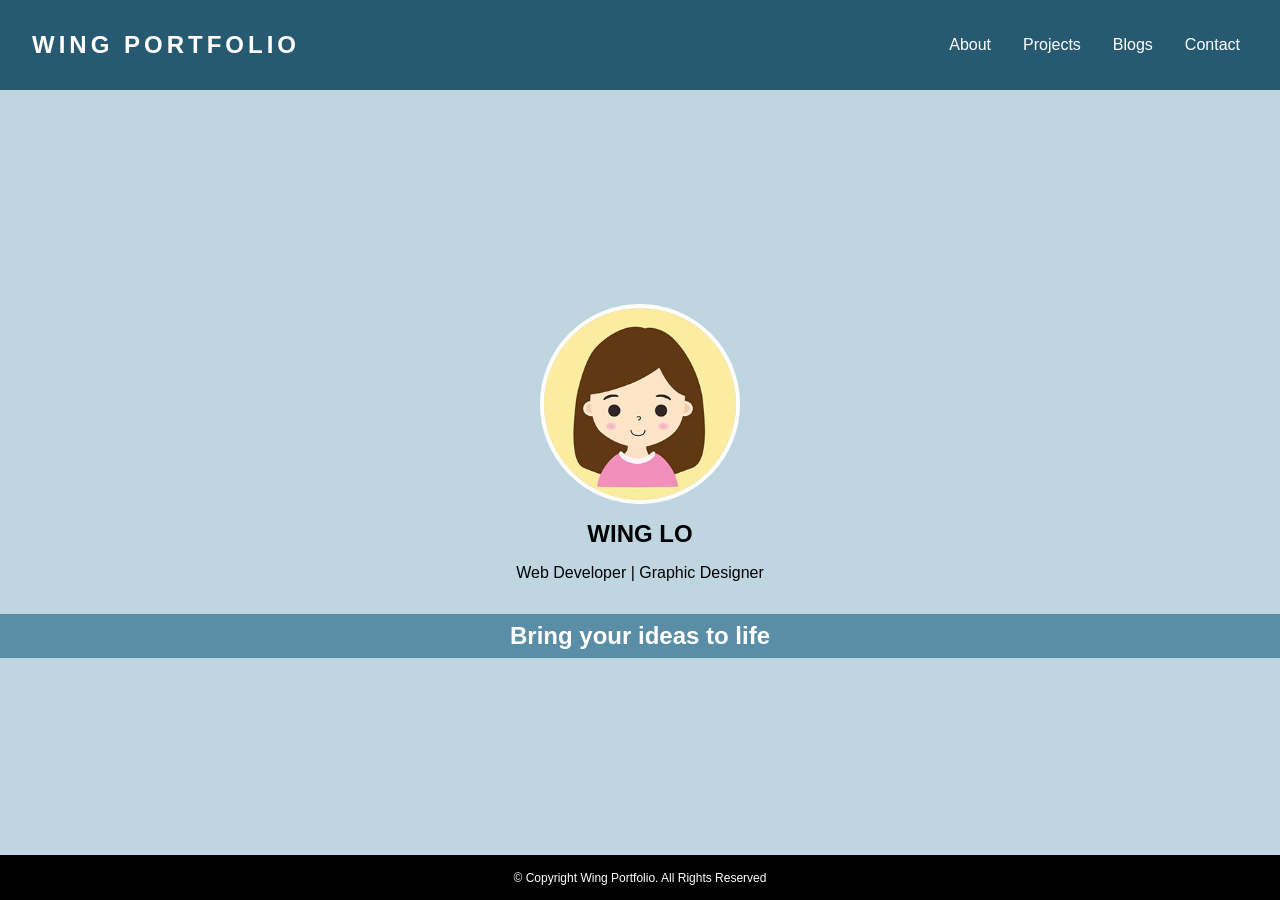
<file: index.html>
<!DOCTYPE html>
<html lang="en">
<head>
    <meta charset="UTF-8">
    <meta name="viewport" content="width=device-width, initial-scale=1.0">
    <title>Wing's Portfolio</title>
    <link rel="stylesheet" href="css/index.css">
</head>
<body>
    <!--Text Component 1
        Main header with home button and navigation buttons-->
    <header>
        <a href="index.html">
            <h3>WING PORTFOLIO</h3>
        </a>
        <nav>
            <ul>
                <li><a href="about.html">About</a></li>
                <li><a href="projects.html">Projects</a></li>
                <li><a href="blog.html">Blogs</a></li>
                <li><a href="contact.html">Contact</a></li>
            </ul>
        </nav>
    </header>
    <main>
        <section id="home-page-profile">
            <img src="images/wing-profile-pic.jpeg" alt="Wing Lo">
            <h1>WING LO</h1>
            <p>Web Developer | Graphic Designer</p>
        </section>
        <section id="tagline">
            <h2>Bring your ideas to life</h2>
        </section>
    </main>
    <footer>
        <p> &copy; Copyright Wing Portfolio. All Rights Reserved</p>
    </footer>
</body>
</html>
</file>
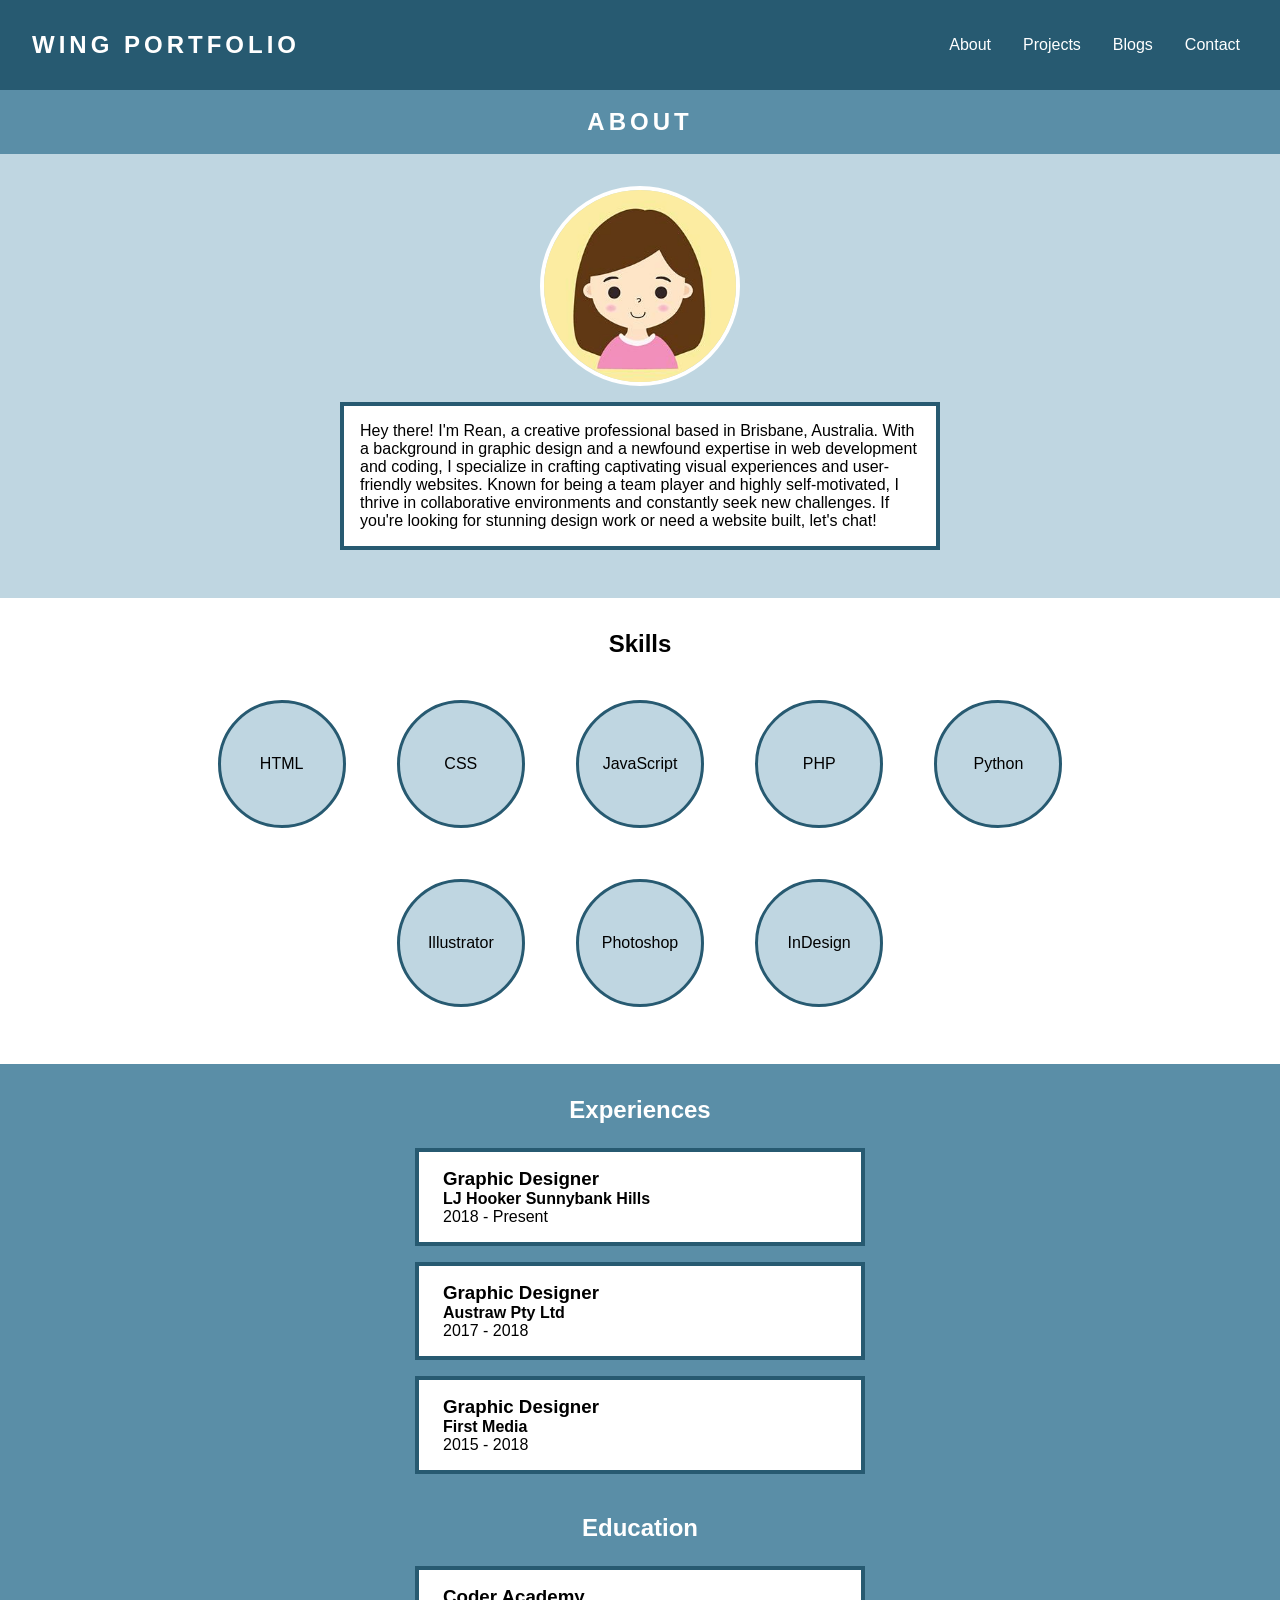
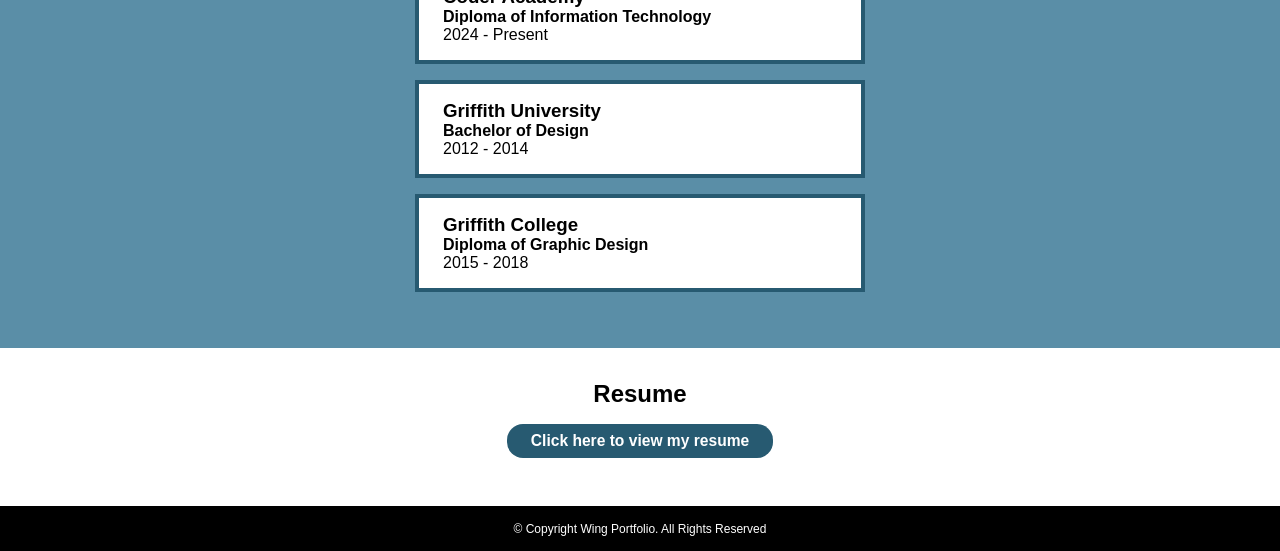
<file: about.html>
<!DOCTYPE html>
<html lang="en">
<head>
    <meta charset="UTF-8">
    <meta name="viewport" content="width=device-width, initial-scale=1.0">
    <title>About Wing</title>
    <link rel="stylesheet" href="css/about.css">
</head>
<body>
    <!--Text Component 1
        Main header with home button and navigation buttons-->
    <header>
        <a href="index.html">
            <h3>WING PORTFOLIO</h3>
        </a>
        <nav>
            <ul>
                <li><a href="about.html">About</a></li>
                <li><a href="projects.html">Projects</a></li>
                <li><a href="blog.html">Blogs</a></li>
                <li><a href="contact.html">Contact</a></li>
            </ul>
        </nav>
    </header>
    <main>
        <section class="main-heading">
            <h1>ABOUT</h1>
        </section>
        <!--Image Component 1
        Profile image with my profile image and summary-->
        <section id="profile-and-summary">
            <img src="images/wing-profile-pic.jpeg" alt="Wing Lo">
            <p>Hey there! I'm Rean, a creative professional based in Brisbane, Australia. With a background in graphic design and a newfound expertise in web development and coding, I specialize in crafting captivating visual experiences and user-friendly websites. Known for being a team player and highly self-motivated, I thrive in collaborative environments and constantly seek new challenges. If you're looking for stunning design work or need a website built, let's chat!</p>
        </section>
        <!--Text Component 2
            Skills-->
        <section id="skills">
            <h2>Skills</h2>
            <ul>
                <li>HTML</li>
                <li>CSS</li>
                <li>JavaScript</li>
                <li>PHP</li>
                <li>Python</li>
                <li>Illustrator</li>
                <li>Photoshop</li>
                <li>InDesign</li>
            </ul>
        </section>
        <!--Text Component 3
            Experiences and education-->
        <section class="experiences"> 
            <h2>Experiences</h2>
            <ul>
                <li>
                    <h3>Graphic Designer</h3>
                    <h4>LJ Hooker Sunnybank Hills</h4>
                    <p>2018 - Present</p>
                </li>
                <li>
                    <h3>Graphic Designer</h3>
                    <h4>Austraw Pty Ltd</h4>
                    <p>2017 - 2018</p>
                </li>
                <li>
                    <h3>Graphic Designer</h3>
                    <h4>First Media</h4>
                    <p>2015 - 2018</p>
                </li>
            </ul>    
            <h2>Education</h2>
            <ul>
                <li>
                    <h3>Coder Academy</h3>
                    <h4>Diploma of Information Technology</h4>
                    <p>2024 - Present</p>
                </li>
                <li>
                    <h3>Griffith University</h3>
                    <h4>Bachelor of Design</h4>
                    <p>2012 - 2014</p>
                </li>
                <li>
                    <h3>Griffith College</h3>
                    <h4>Diploma of Graphic Design</h4>
                    <p>2015 - 2018</p>
                </li>
            </ul>
        </section>
        <section id="resume">
            <h2>Resume</h2>
            <button>
                <h3><a href ="https://drive.google.com/file/d/1qFgR9TzqhcrCbaMF4ODcxAPnoH5nOaie/view?usp=sharing" target=”_blank”> Click here to view my resume </a></h3>
            </button>
        </section>
    </main>
    <footer>
        <p> &copy; Copyright Wing Portfolio. All Rights Reserved</p>
    </footer>
</body>
</html>
</file>
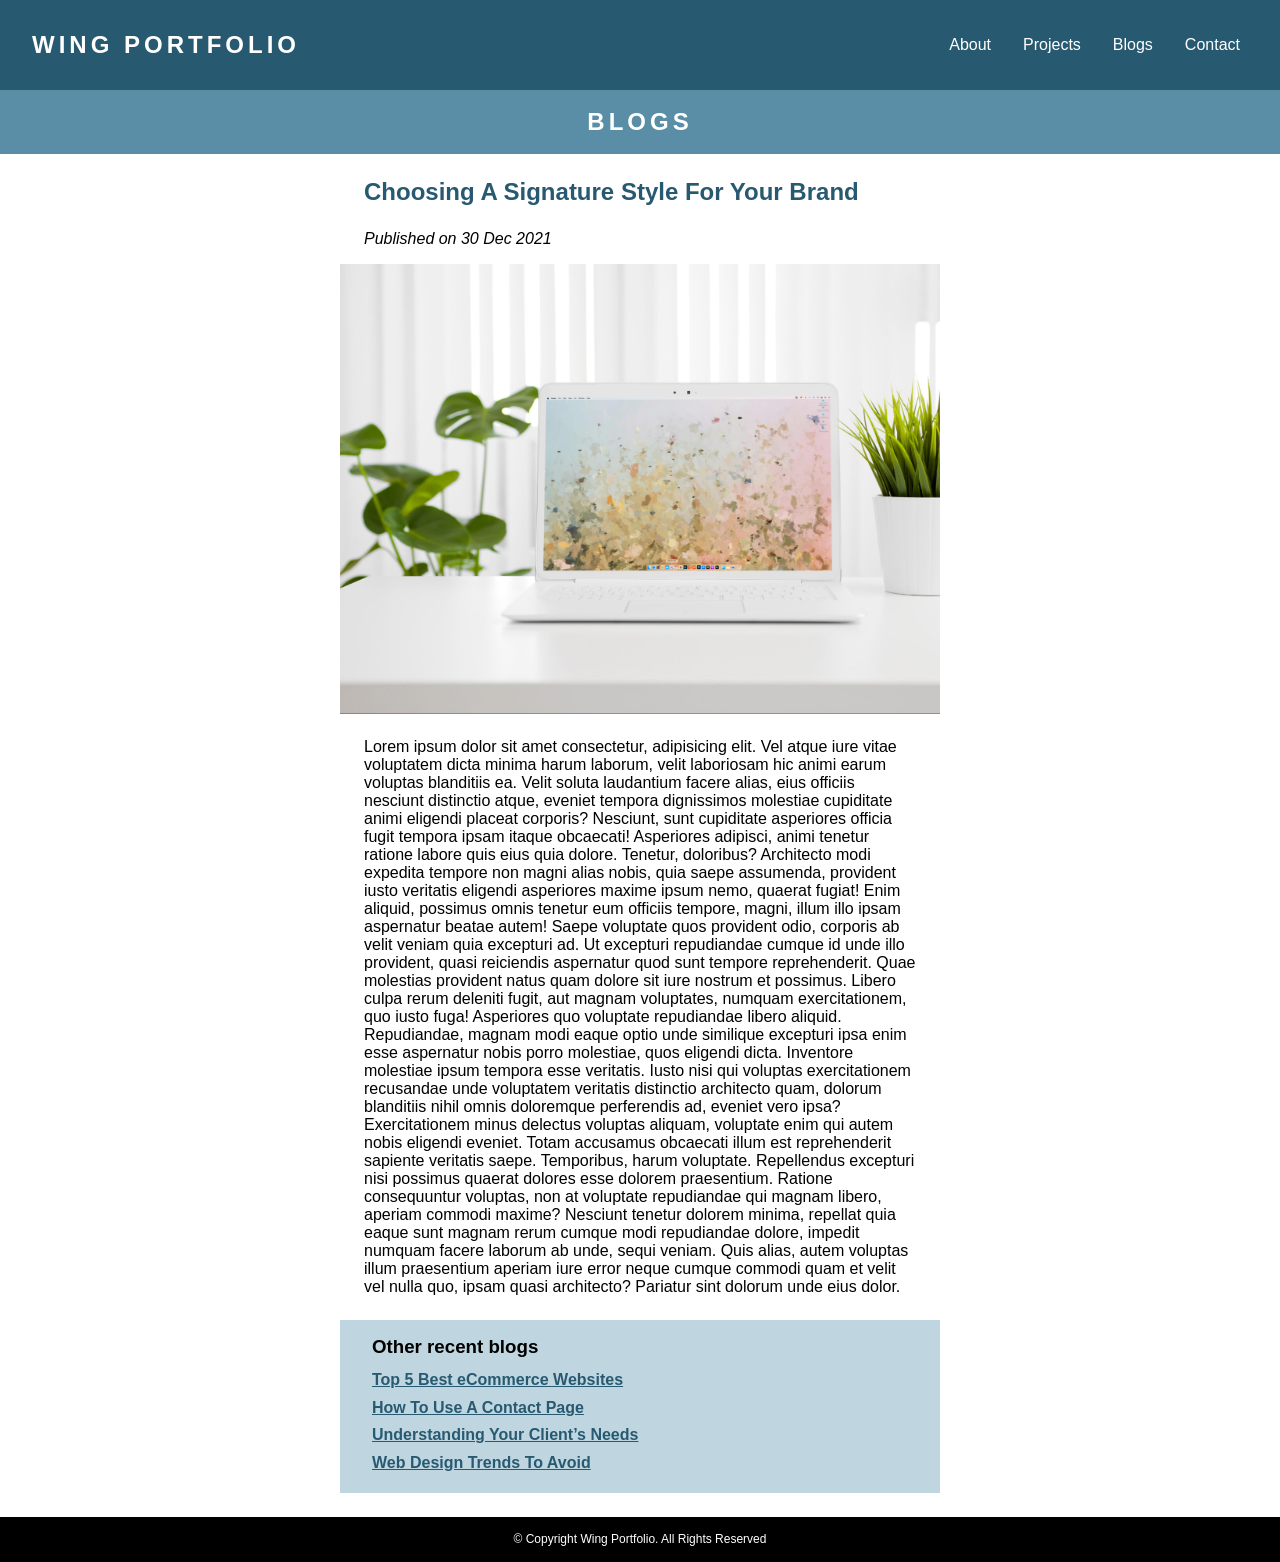
<file: blog-content-1.html>
<!DOCTYPE html>
<html lang="en">
<head>
    <meta charset="UTF-8">
    <meta name="viewport" content="width=device-width, initial-scale=1.0">
    <title>Wing's Blog</title>
    <link rel="stylesheet" href="css/blog-content.css">
</head>
<body>
    <!--Text Component 1
        Main header with home button and navigation buttons-->
    <header>
        <a href="index.html">
            <h3>WING PORTFOLIO</h3>
        </a>
        <nav>
            <ul>
                <li><a href="about.html">About</a></li>
                <li><a href="projects.html">Projects</a></li>
                <li><a href="blog.html">Blogs</a></li>
                <li><a href="contact.html">Contact</a></li>
            </ul>
        </nav>
    </header>
    <main>
        <section class="main-heading">
            <h1>BLOGS</h1>
        </section>
        <section class="blog-content">
            <h2>Choosing A Signature Style For Your Brand</h2>
            <h4>Published on 30 Dec 2021</h4>
            <img src="images/blog-1.jpeg" alt="blog-image-1">
            <p>Lorem ipsum dolor sit amet consectetur, adipisicing elit. Vel atque iure vitae voluptatem dicta minima harum laborum, velit laboriosam hic animi earum voluptas blanditiis ea. Velit soluta laudantium facere alias, eius officiis nesciunt distinctio atque, eveniet tempora dignissimos molestiae cupiditate animi eligendi placeat corporis? Nesciunt, sunt cupiditate asperiores officia fugit tempora ipsam itaque obcaecati! Asperiores adipisci, animi tenetur ratione labore quis eius quia dolore. Tenetur, doloribus? Architecto modi expedita tempore non magni alias nobis, quia saepe assumenda, provident iusto veritatis eligendi asperiores maxime ipsum nemo, quaerat fugiat! Enim aliquid, possimus omnis tenetur eum officiis tempore, magni, illum illo ipsam aspernatur beatae autem! Saepe voluptate quos provident odio, corporis ab velit veniam quia excepturi ad. Ut excepturi repudiandae cumque id unde illo provident, quasi reiciendis aspernatur quod sunt tempore reprehenderit. Quae molestias provident natus quam dolore sit iure nostrum et possimus. Libero culpa rerum deleniti fugit, aut magnam voluptates, numquam exercitationem, quo iusto fuga! Asperiores quo voluptate repudiandae libero aliquid. Repudiandae, magnam modi eaque optio unde similique excepturi ipsa enim esse aspernatur nobis porro molestiae, quos eligendi dicta. Inventore molestiae ipsum tempora esse veritatis. Iusto nisi qui voluptas exercitationem recusandae unde voluptatem veritatis distinctio architecto quam, dolorum blanditiis nihil omnis doloremque perferendis ad, eveniet vero ipsa? Exercitationem minus delectus voluptas aliquam, voluptate enim qui autem nobis eligendi eveniet. Totam accusamus obcaecati illum est reprehenderit sapiente veritatis saepe. Temporibus, harum voluptate. Repellendus excepturi nisi possimus quaerat dolores esse dolorem praesentium. Ratione consequuntur voluptas, non at voluptate repudiandae qui magnam libero, aperiam commodi maxime? Nesciunt tenetur dolorem minima, repellat quia eaque sunt magnam rerum cumque modi repudiandae dolore, impedit numquam facere laborum ab unde, sequi veniam. Quis alias, autem voluptas illum praesentium aperiam iure error neque cumque commodi quam et velit vel nulla quo, ipsam quasi architecto? Pariatur sint dolorum unde eius dolor.</p>
        </section>
        <!--Text Component 4
            Blog title that links to other blog posts-->
        <section class="other-recent-blogs">
            <h3>Other recent blogs</h3>
            <a href="blog-content-2.html">
                <h4>Top 5 Best eCommerce Websites</h4>
            </a>
            <a href="blog-content-3.html">
                <h4>How To Use A Contact Page</h4>
            </a>
            <a href="blog-content-4.html">
                <h4>Understanding Your Client’s Needs</h4>
            </a>
            <a href="blog-content-5.html">
                <h4>Web Design Trends To Avoid</h4>
            </a>
        </section>
    </main>
    <footer>
        <p> &copy; Copyright Wing Portfolio. All Rights Reserved</p>
    </footer>
</body>
</html>
</file>
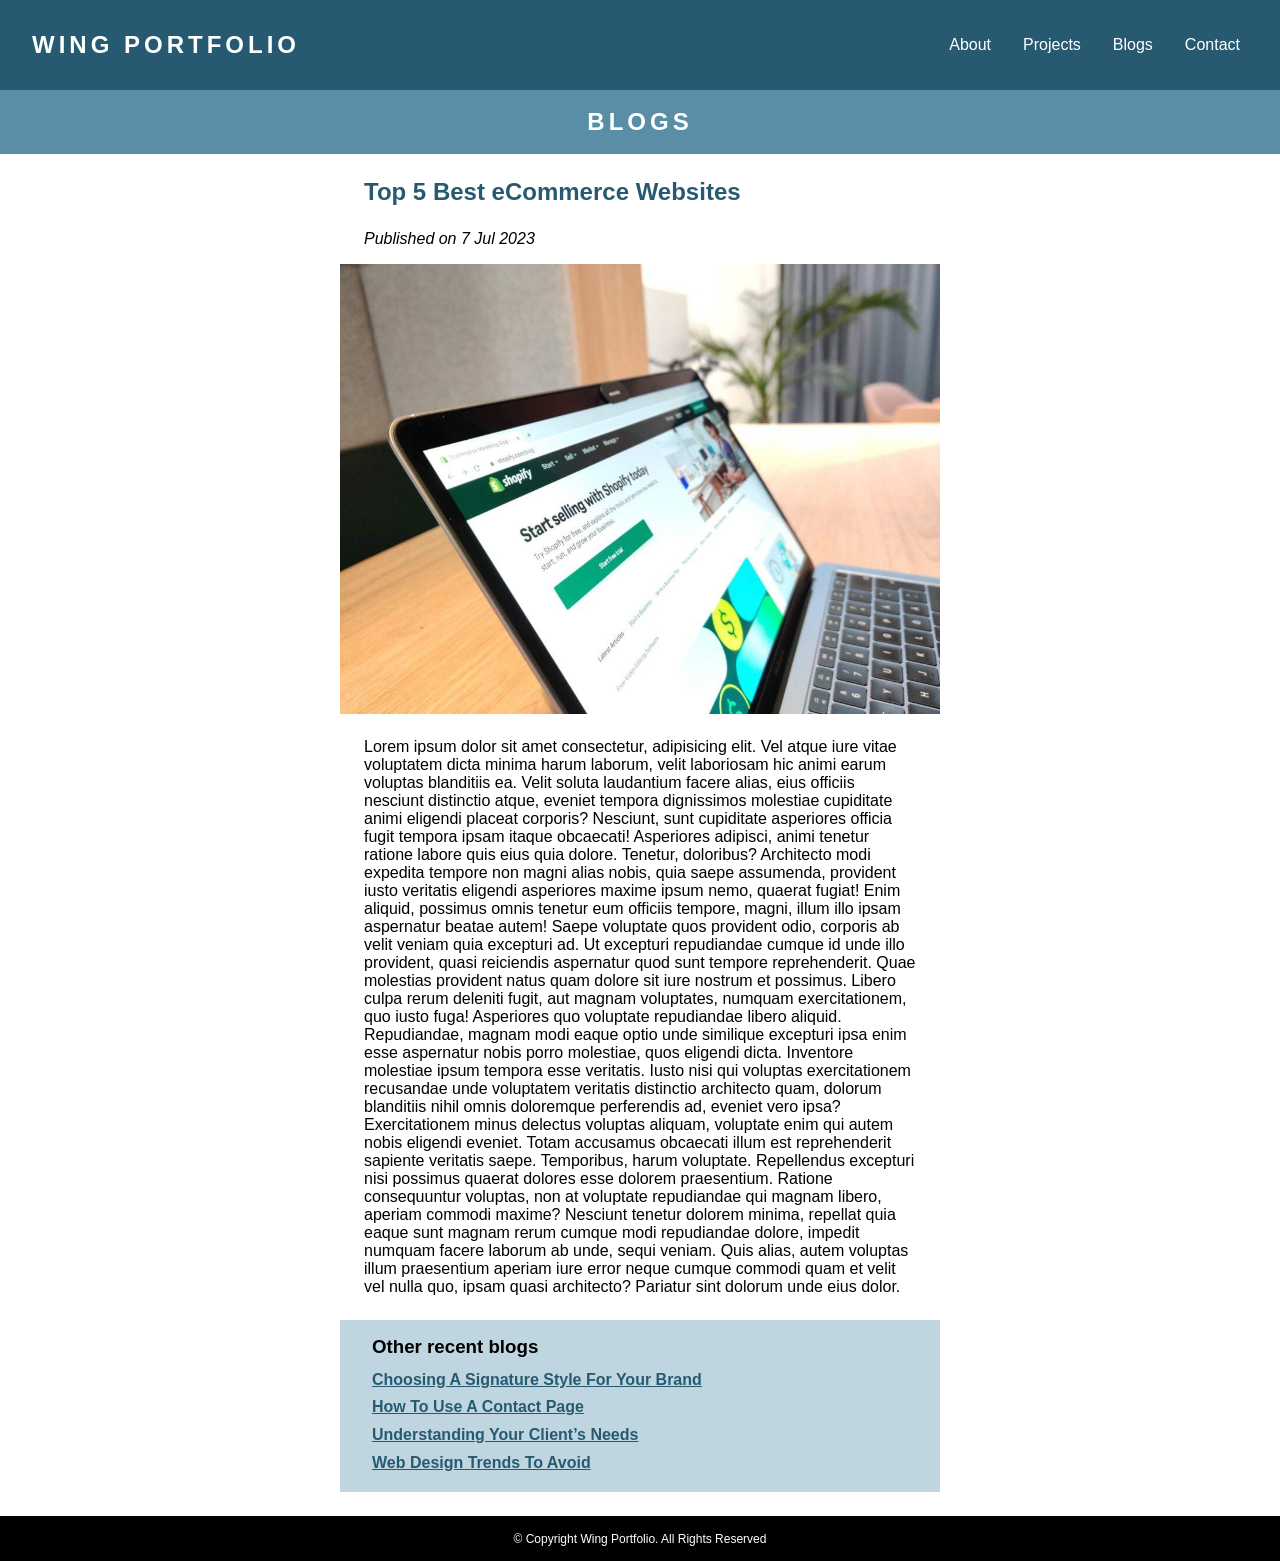
<file: blog-content-2.html>
<!DOCTYPE html>
<html lang="en">
<head>
    <meta charset="UTF-8">
    <meta name="viewport" content="width=device-width, initial-scale=1.0">
    <title>Wing's Blog</title>
    <link rel="stylesheet" href="css/blog-content.css">
</head>
<body>
    <!--Text Component 1
        Main header with home button and navigation buttons-->
    <header>
        <a href="index.html">
            <h3>WING PORTFOLIO</h3>
        </a>
        <nav>
            <ul>
                <li><a href="about.html">About</a></li>
                <li><a href="projects.html">Projects</a></li>
                <li><a href="blog.html">Blogs</a></li>
                <li><a href="contact.html">Contact</a></li>
            </ul>
        </nav>
    </header>
    <main>
        <section class="main-heading">
            <h1>BLOGS</h1>
        </section>
        <section class="blog-content">
            <h2>Top 5 Best eCommerce Websites</h2>
            <h4>Published on 7 Jul 2023</h4>
            <img src="images/blog-2.jpeg" alt="blog-image-2">
            <p>Lorem ipsum dolor sit amet consectetur, adipisicing elit. Vel atque iure vitae voluptatem dicta minima harum laborum, velit laboriosam hic animi earum voluptas blanditiis ea. Velit soluta laudantium facere alias, eius officiis nesciunt distinctio atque, eveniet tempora dignissimos molestiae cupiditate animi eligendi placeat corporis? Nesciunt, sunt cupiditate asperiores officia fugit tempora ipsam itaque obcaecati! Asperiores adipisci, animi tenetur ratione labore quis eius quia dolore. Tenetur, doloribus? Architecto modi expedita tempore non magni alias nobis, quia saepe assumenda, provident iusto veritatis eligendi asperiores maxime ipsum nemo, quaerat fugiat! Enim aliquid, possimus omnis tenetur eum officiis tempore, magni, illum illo ipsam aspernatur beatae autem! Saepe voluptate quos provident odio, corporis ab velit veniam quia excepturi ad. Ut excepturi repudiandae cumque id unde illo provident, quasi reiciendis aspernatur quod sunt tempore reprehenderit. Quae molestias provident natus quam dolore sit iure nostrum et possimus. Libero culpa rerum deleniti fugit, aut magnam voluptates, numquam exercitationem, quo iusto fuga! Asperiores quo voluptate repudiandae libero aliquid. Repudiandae, magnam modi eaque optio unde similique excepturi ipsa enim esse aspernatur nobis porro molestiae, quos eligendi dicta. Inventore molestiae ipsum tempora esse veritatis. Iusto nisi qui voluptas exercitationem recusandae unde voluptatem veritatis distinctio architecto quam, dolorum blanditiis nihil omnis doloremque perferendis ad, eveniet vero ipsa? Exercitationem minus delectus voluptas aliquam, voluptate enim qui autem nobis eligendi eveniet. Totam accusamus obcaecati illum est reprehenderit sapiente veritatis saepe. Temporibus, harum voluptate. Repellendus excepturi nisi possimus quaerat dolores esse dolorem praesentium. Ratione consequuntur voluptas, non at voluptate repudiandae qui magnam libero, aperiam commodi maxime? Nesciunt tenetur dolorem minima, repellat quia eaque sunt magnam rerum cumque modi repudiandae dolore, impedit numquam facere laborum ab unde, sequi veniam. Quis alias, autem voluptas illum praesentium aperiam iure error neque cumque commodi quam et velit vel nulla quo, ipsam quasi architecto? Pariatur sint dolorum unde eius dolor.</p>
        </section>
        <!--Text Component 4
            Blog title that links to other blog posts-->
        <section class="other-recent-blogs">
            <h3>Other recent blogs</h3>
            <a href="blog-content-1.html">
                <h4>Choosing A Signature Style For Your Brand</h4>
            </a>
            <a href="blog-content-3.html">
                <h4>How To Use A Contact Page</h4>
            </a>
            <a href="blog-content-4.html">
                <h4>Understanding Your Client’s Needs</h4>
            </a>
            <a href="blog-content-5.html">
                <h4>Web Design Trends To Avoid</h4>
            </a>
        </section>
    </main>
    <footer>
        <p> &copy; Copyright Wing Portfolio. All Rights Reserved</p>
    </footer>
</body>
</html>
</file>
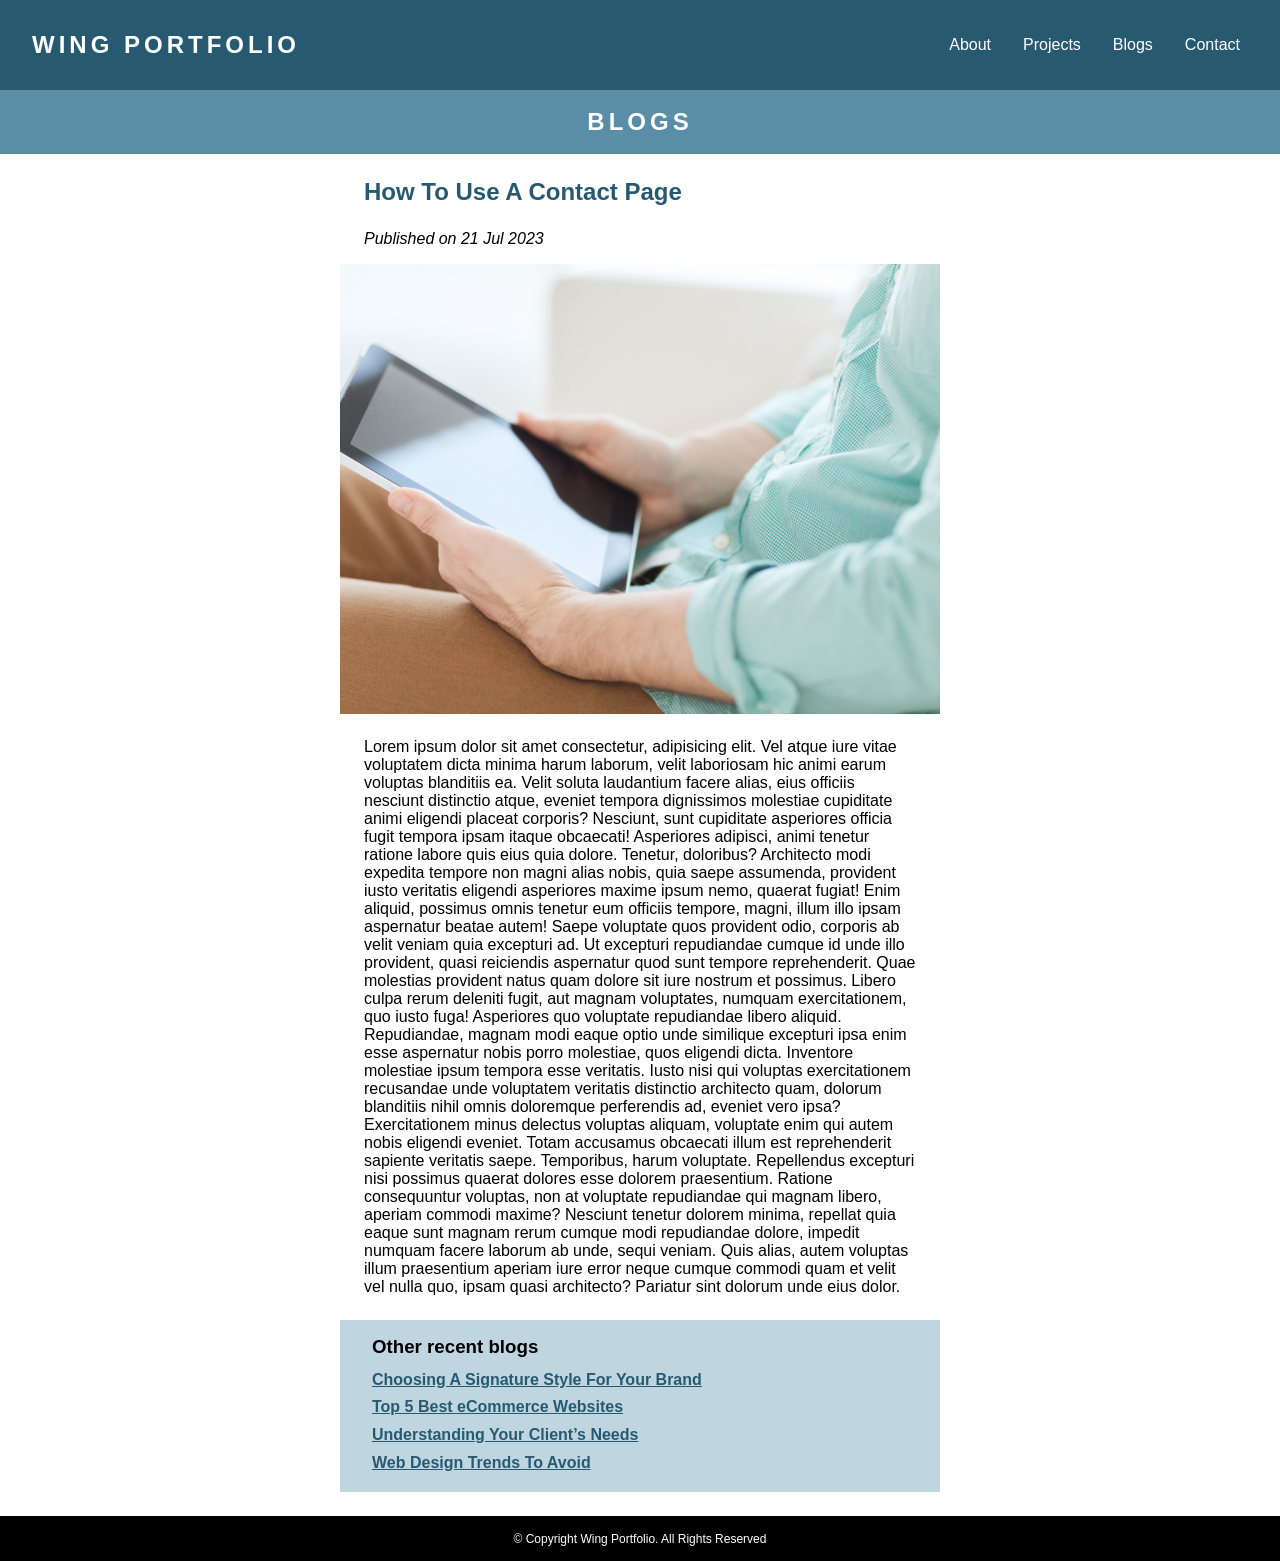
<file: blog-content-3.html>
<!DOCTYPE html>
<html lang="en">
<head>
    <meta charset="UTF-8">
    <meta name="viewport" content="width=device-width, initial-scale=1.0">
    <title>Wing's Blog</title>
    <link rel="stylesheet" href="css/blog-content.css">
</head>
<body>
    <!--Text Component 1
        Main header with home button and navigation buttons-->
    <header>
        <a href="index.html">
            <h3>WING PORTFOLIO</h3>
        </a>
        <nav>
            <ul>
                <li><a href="about.html">About</a></li>
                <li><a href="projects.html">Projects</a></li>
                <li><a href="blog.html">Blogs</a></li>
                <li><a href="contact.html">Contact</a></li>
            </ul>
        </nav>
    </header>
    <main>
        <section class="main-heading">
            <h1>BLOGS</h1>
        </section>
        <section class="blog-content">
            <h2>How To Use A Contact Page</h2>
            <h4>Published on 21 Jul 2023</h4>
            <img src="images/blog-3.jpeg" alt="blog-image-1">
            <p>Lorem ipsum dolor sit amet consectetur, adipisicing elit. Vel atque iure vitae voluptatem dicta minima harum laborum, velit laboriosam hic animi earum voluptas blanditiis ea. Velit soluta laudantium facere alias, eius officiis nesciunt distinctio atque, eveniet tempora dignissimos molestiae cupiditate animi eligendi placeat corporis? Nesciunt, sunt cupiditate asperiores officia fugit tempora ipsam itaque obcaecati! Asperiores adipisci, animi tenetur ratione labore quis eius quia dolore. Tenetur, doloribus? Architecto modi expedita tempore non magni alias nobis, quia saepe assumenda, provident iusto veritatis eligendi asperiores maxime ipsum nemo, quaerat fugiat! Enim aliquid, possimus omnis tenetur eum officiis tempore, magni, illum illo ipsam aspernatur beatae autem! Saepe voluptate quos provident odio, corporis ab velit veniam quia excepturi ad. Ut excepturi repudiandae cumque id unde illo provident, quasi reiciendis aspernatur quod sunt tempore reprehenderit. Quae molestias provident natus quam dolore sit iure nostrum et possimus. Libero culpa rerum deleniti fugit, aut magnam voluptates, numquam exercitationem, quo iusto fuga! Asperiores quo voluptate repudiandae libero aliquid. Repudiandae, magnam modi eaque optio unde similique excepturi ipsa enim esse aspernatur nobis porro molestiae, quos eligendi dicta. Inventore molestiae ipsum tempora esse veritatis. Iusto nisi qui voluptas exercitationem recusandae unde voluptatem veritatis distinctio architecto quam, dolorum blanditiis nihil omnis doloremque perferendis ad, eveniet vero ipsa? Exercitationem minus delectus voluptas aliquam, voluptate enim qui autem nobis eligendi eveniet. Totam accusamus obcaecati illum est reprehenderit sapiente veritatis saepe. Temporibus, harum voluptate. Repellendus excepturi nisi possimus quaerat dolores esse dolorem praesentium. Ratione consequuntur voluptas, non at voluptate repudiandae qui magnam libero, aperiam commodi maxime? Nesciunt tenetur dolorem minima, repellat quia eaque sunt magnam rerum cumque modi repudiandae dolore, impedit numquam facere laborum ab unde, sequi veniam. Quis alias, autem voluptas illum praesentium aperiam iure error neque cumque commodi quam et velit vel nulla quo, ipsam quasi architecto? Pariatur sint dolorum unde eius dolor.</p>
        </section>
        <!--Text Component 4
            Blog title that links to other blog posts-->
        <section class="other-recent-blogs">
            <h3>Other recent blogs</h3>
            <a href="blog-content-1.html">
                <h4>Choosing A Signature Style For Your Brand</h4>
            </a>
            <a href="blog-content-2.html">
                <h4>Top 5 Best eCommerce Websites</h4>
            </a>
            <a href="blog-content-4.html">
                <h4>Understanding Your Client’s Needs</h4>
            </a>
            <a href="blog-content-5.html">
                <h4>Web Design Trends To Avoid</h4>
            </a>
        </section>
    </main>
    <footer>
        <p> &copy; Copyright Wing Portfolio. All Rights Reserved</p>
    </footer>
</body>
</html>
</file>
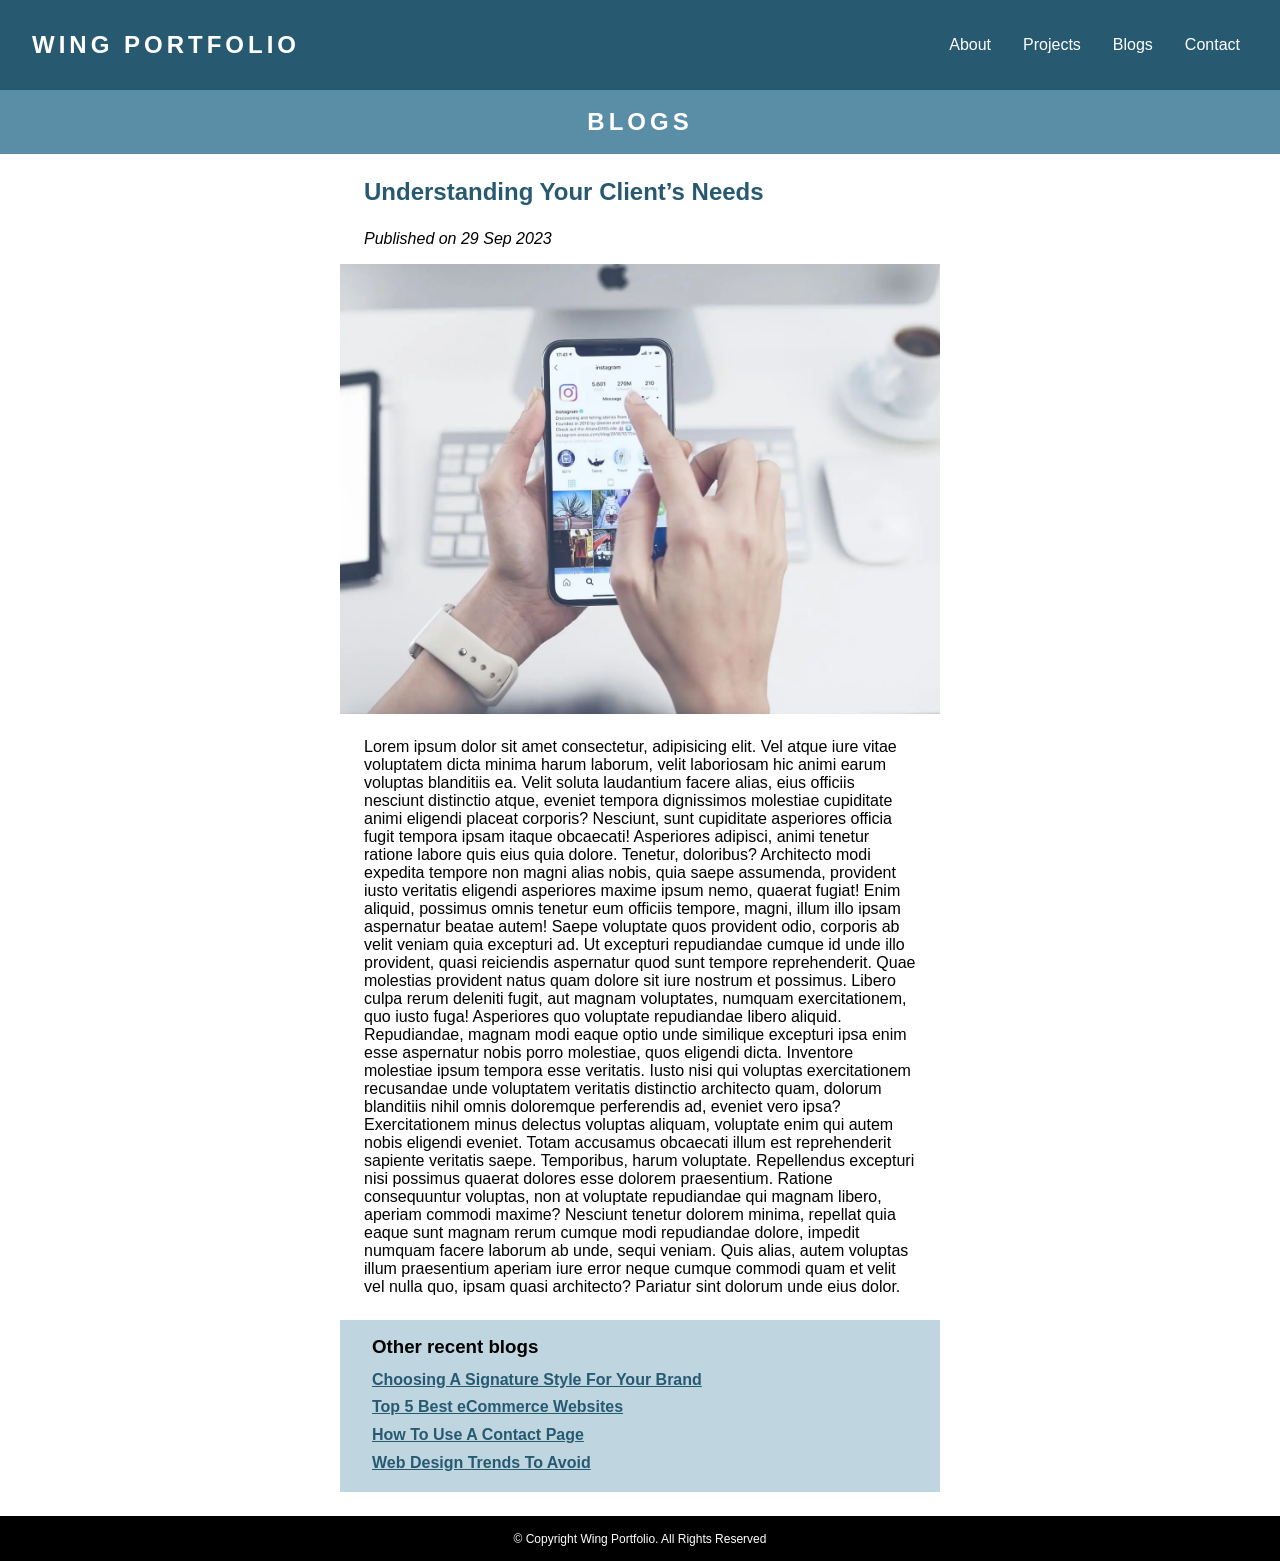
<file: blog-content-4.html>
<!DOCTYPE html>
<html lang="en">
<head>
    <meta charset="UTF-8">
    <meta name="viewport" content="width=device-width, initial-scale=1.0">
    <title>Wing's Blog</title>
    <link rel="stylesheet" href="css/blog-content.css">
</head>
<body>
    <!--Text Component 1
        Main header with home button and navigation buttons-->
    <header>
        <a href="index.html">
            <h3>WING PORTFOLIO</h3>
        </a>
        <nav>
            <ul>
                <li><a href="about.html">About</a></li>
                <li><a href="projects.html">Projects</a></li>
                <li><a href="blog.html">Blogs</a></li>
                <li><a href="contact.html">Contact</a></li>
            </ul>
        </nav>
    </header>
    <main>
        <section class="main-heading">
            <h1>BLOGS</h1>
        </section>
        <section class="blog-content">
            <h2>Understanding Your Client’s Needs</h2>
            <h4>Published on 29 Sep 2023</h4>
            <img src="images/blog-4.jpeg" alt="blog-image-1">
            <p>Lorem ipsum dolor sit amet consectetur, adipisicing elit. Vel atque iure vitae voluptatem dicta minima harum laborum, velit laboriosam hic animi earum voluptas blanditiis ea. Velit soluta laudantium facere alias, eius officiis nesciunt distinctio atque, eveniet tempora dignissimos molestiae cupiditate animi eligendi placeat corporis? Nesciunt, sunt cupiditate asperiores officia fugit tempora ipsam itaque obcaecati! Asperiores adipisci, animi tenetur ratione labore quis eius quia dolore. Tenetur, doloribus? Architecto modi expedita tempore non magni alias nobis, quia saepe assumenda, provident iusto veritatis eligendi asperiores maxime ipsum nemo, quaerat fugiat! Enim aliquid, possimus omnis tenetur eum officiis tempore, magni, illum illo ipsam aspernatur beatae autem! Saepe voluptate quos provident odio, corporis ab velit veniam quia excepturi ad. Ut excepturi repudiandae cumque id unde illo provident, quasi reiciendis aspernatur quod sunt tempore reprehenderit. Quae molestias provident natus quam dolore sit iure nostrum et possimus. Libero culpa rerum deleniti fugit, aut magnam voluptates, numquam exercitationem, quo iusto fuga! Asperiores quo voluptate repudiandae libero aliquid. Repudiandae, magnam modi eaque optio unde similique excepturi ipsa enim esse aspernatur nobis porro molestiae, quos eligendi dicta. Inventore molestiae ipsum tempora esse veritatis. Iusto nisi qui voluptas exercitationem recusandae unde voluptatem veritatis distinctio architecto quam, dolorum blanditiis nihil omnis doloremque perferendis ad, eveniet vero ipsa? Exercitationem minus delectus voluptas aliquam, voluptate enim qui autem nobis eligendi eveniet. Totam accusamus obcaecati illum est reprehenderit sapiente veritatis saepe. Temporibus, harum voluptate. Repellendus excepturi nisi possimus quaerat dolores esse dolorem praesentium. Ratione consequuntur voluptas, non at voluptate repudiandae qui magnam libero, aperiam commodi maxime? Nesciunt tenetur dolorem minima, repellat quia eaque sunt magnam rerum cumque modi repudiandae dolore, impedit numquam facere laborum ab unde, sequi veniam. Quis alias, autem voluptas illum praesentium aperiam iure error neque cumque commodi quam et velit vel nulla quo, ipsam quasi architecto? Pariatur sint dolorum unde eius dolor.</p>
        </section>
        <!--Text Component 4
            Blog title that links to other blog posts-->
        <section class="other-recent-blogs">
            <h3>Other recent blogs</h3>
            <a href="blog-content-1.html">
                <h4>Choosing A Signature Style For Your Brand</h4>
            </a>
            <a href="blog-content-2.html">
                <h4>Top 5 Best eCommerce Websites</h4>
            </a>
            <a href="blog-content-3.html">
                <h4>How To Use A Contact Page</h4>
            </a>
            <a href="blog-content-5.html">
                <h4>Web Design Trends To Avoid</h4>
            </a>
        </section>
    </main>
    <footer>
        <p> &copy; Copyright Wing Portfolio. All Rights Reserved</p>
    </footer>
</body>
</html>
</file>
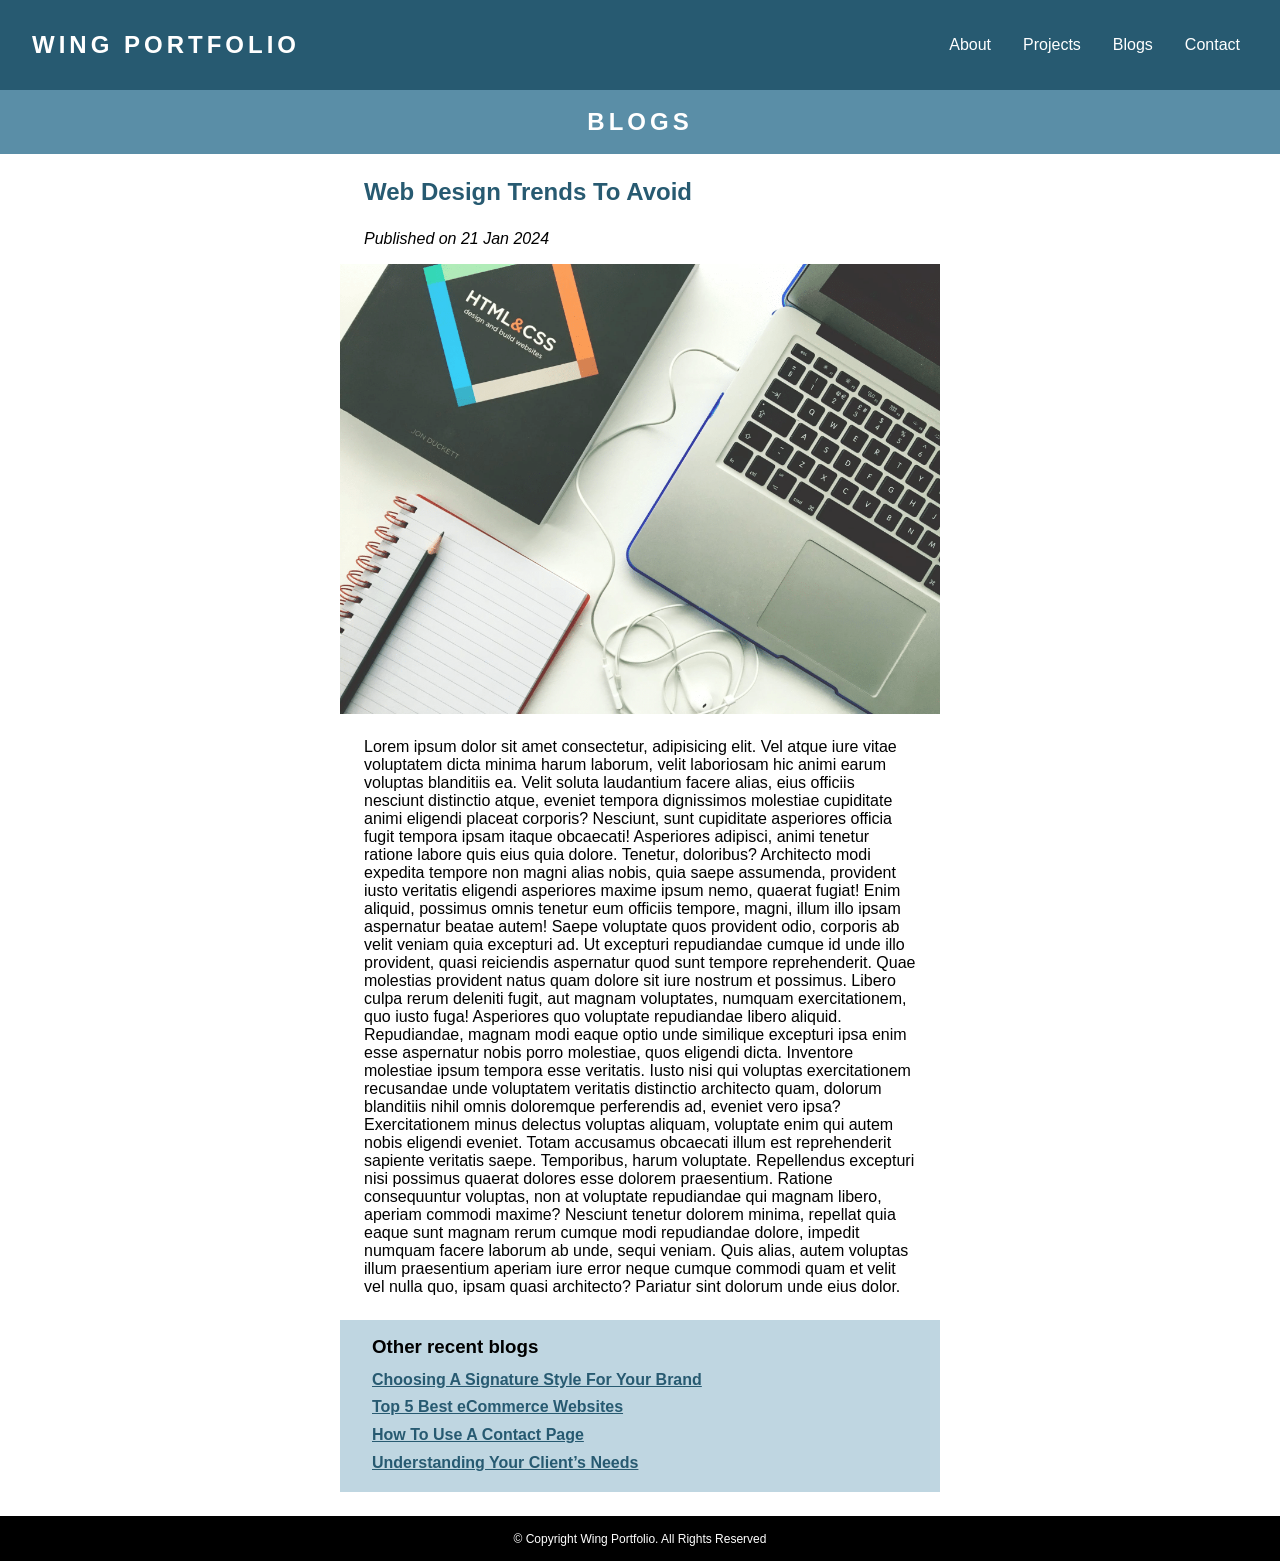
<file: blog-content-5.html>
<!DOCTYPE html>
<html lang="en">
<head>
    <meta charset="UTF-8">
    <meta name="viewport" content="width=device-width, initial-scale=1.0">
    <title>Wing's Blog</title>
    <link rel="stylesheet" href="css/blog-content.css">
</head>
<body>
    <header>
        <!--Text Component 1
        Main header with home button and navigation buttons-->
        <a href="index.html">
            <h3>WING PORTFOLIO</h3>
        </a>
        <nav>
            <ul>
                <li><a href="about.html">About</a></li>
                <li><a href="projects.html">Projects</a></li>
                <li><a href="blog.html">Blogs</a></li>
                <li><a href="contact.html">Contact</a></li>
            </ul>
        </nav>
    </header>
    <main>
        <section class="main-heading">
            <h1>BLOGS</h1>
        </section>
        <section class="blog-content">
            <h2>Web Design Trends To Avoid</h2>
            <h4>Published on 21 Jan 2024</h4>
            <img src="images/blog-5.jpeg" alt="blog-image-1">
            <p>Lorem ipsum dolor sit amet consectetur, adipisicing elit. Vel atque iure vitae voluptatem dicta minima harum laborum, velit laboriosam hic animi earum voluptas blanditiis ea. Velit soluta laudantium facere alias, eius officiis nesciunt distinctio atque, eveniet tempora dignissimos molestiae cupiditate animi eligendi placeat corporis? Nesciunt, sunt cupiditate asperiores officia fugit tempora ipsam itaque obcaecati! Asperiores adipisci, animi tenetur ratione labore quis eius quia dolore. Tenetur, doloribus? Architecto modi expedita tempore non magni alias nobis, quia saepe assumenda, provident iusto veritatis eligendi asperiores maxime ipsum nemo, quaerat fugiat! Enim aliquid, possimus omnis tenetur eum officiis tempore, magni, illum illo ipsam aspernatur beatae autem! Saepe voluptate quos provident odio, corporis ab velit veniam quia excepturi ad. Ut excepturi repudiandae cumque id unde illo provident, quasi reiciendis aspernatur quod sunt tempore reprehenderit. Quae molestias provident natus quam dolore sit iure nostrum et possimus. Libero culpa rerum deleniti fugit, aut magnam voluptates, numquam exercitationem, quo iusto fuga! Asperiores quo voluptate repudiandae libero aliquid. Repudiandae, magnam modi eaque optio unde similique excepturi ipsa enim esse aspernatur nobis porro molestiae, quos eligendi dicta. Inventore molestiae ipsum tempora esse veritatis. Iusto nisi qui voluptas exercitationem recusandae unde voluptatem veritatis distinctio architecto quam, dolorum blanditiis nihil omnis doloremque perferendis ad, eveniet vero ipsa? Exercitationem minus delectus voluptas aliquam, voluptate enim qui autem nobis eligendi eveniet. Totam accusamus obcaecati illum est reprehenderit sapiente veritatis saepe. Temporibus, harum voluptate. Repellendus excepturi nisi possimus quaerat dolores esse dolorem praesentium. Ratione consequuntur voluptas, non at voluptate repudiandae qui magnam libero, aperiam commodi maxime? Nesciunt tenetur dolorem minima, repellat quia eaque sunt magnam rerum cumque modi repudiandae dolore, impedit numquam facere laborum ab unde, sequi veniam. Quis alias, autem voluptas illum praesentium aperiam iure error neque cumque commodi quam et velit vel nulla quo, ipsam quasi architecto? Pariatur sint dolorum unde eius dolor.</p>
        </section>
        <!--Text Component 4
            Blog title that links to other blog posts-->
        <section class="other-recent-blogs">
            <h3>Other recent blogs</h3>
            <a href="blog-content-1.html">
                <h4>Choosing A Signature Style For Your Brand</h4>
            </a>
            <a href="blog-content-2.html">
                <h4>Top 5 Best eCommerce Websites</h4>
            </a>
            <a href="blog-content-3.html">
                <h4>How To Use A Contact Page</h4>
            </a>
            <a href="blog-content-4.html">
                <h4>Understanding Your Client’s Needs</h4>
            </a>
        </section>
    </main>
    <footer>
        <p> &copy; Copyright Wing Portfolio. All Rights Reserved</p>
    </footer>
</body>
</html>
</file>
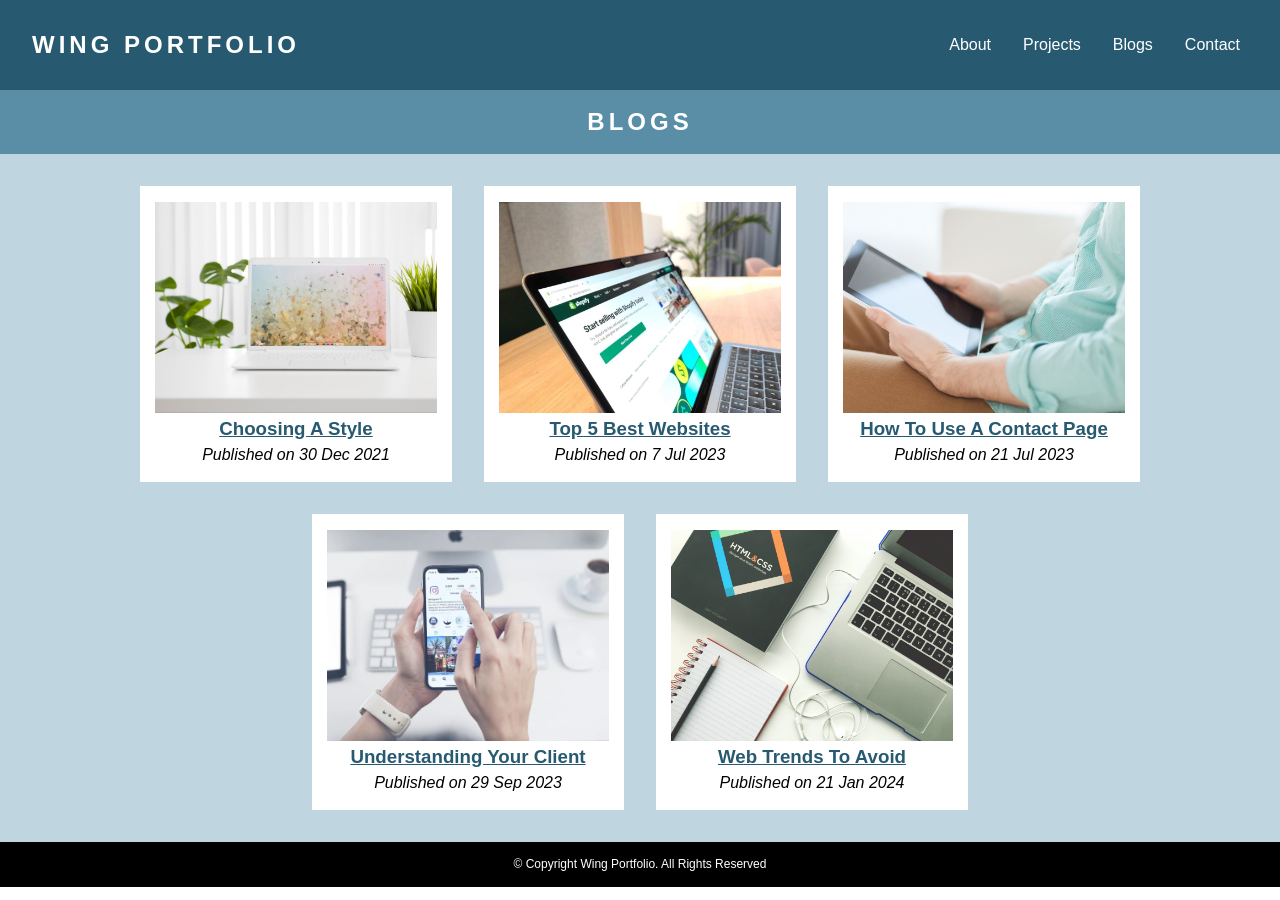
<file: blog.html>
<!DOCTYPE html>
<html lang="en">
<head>
    <meta charset="UTF-8">
    <meta name="viewport" content="width=device-width, initial-scale=1.0">
    <title>Wing's Blog</title>
    <link rel="stylesheet" href="css/blog.css">
</head>
<body>
    <!--Text Component 1
        Main header with home button and navigation buttons-->
    <header>
        <a href="index.html">
            <h3>WING PORTFOLIO</h3>
        </a>
        <nav>
            <ul>
                <li><a href="about.html">About</a></li>
                <li><a href="projects.html">Projects</a></li>
                <li><a href="blog.html">Blogs</a></li>
                <li><a href="contact.html">Contact</a></li>
            </ul>
        </nav>
    </header>
    <main>
        <section class="main-heading">
            <h1>BLOGS</h1>
        </section>
        <!--Image Component 3
            Blog image with heading and published date-->
        <section class="blog">
            <article>
                <img src="images/blog-1.jpeg" alt="blog-image-1">
                <a href="blog-content-1.html">
                    <h3>Choosing A Style</h3>
                </a>
                <p>Published on 30 Dec 2021</p>
            </article>
            <article>
                <img src="images/blog-2.jpeg" alt="blog-image-2">
                <a href="blog-content-2.html">
                    <h3>Top 5 Best Websites</h3>
                </a>
                <p>Published on 7 Jul 2023</p>
            </article>
            <article>
                <img src="images/blog-3.jpeg" alt="blog-image-3">
                <a href="blog-content-3.html">
                    <h3>How To Use A Contact Page</h3>
                </a>   
                <p>Published on 21 Jul 2023</p>
            </article>
            <article>
                <img src="images/blog-4.jpeg" alt="blog-image-4">
                <a href="blog-content-4.html">
                    <h3>Understanding Your Client</h3>
                </a>
                    <p>Published on 29 Sep 2023</p>
            </article>
            <article>
                <img src="images/blog-5.jpeg" alt="blog-image-5">
                <a href="blog-content-5.html">
                <h3>Web Trends To Avoid</h3>
                </a>
                <p>Published on 21 Jan 2024</p>
            </article>
        </section>
    </main>
    <footer>
        <p> &copy; Copyright Wing Portfolio. All Rights Reserved</p>
    </footer>
</body>
</html>
</file>
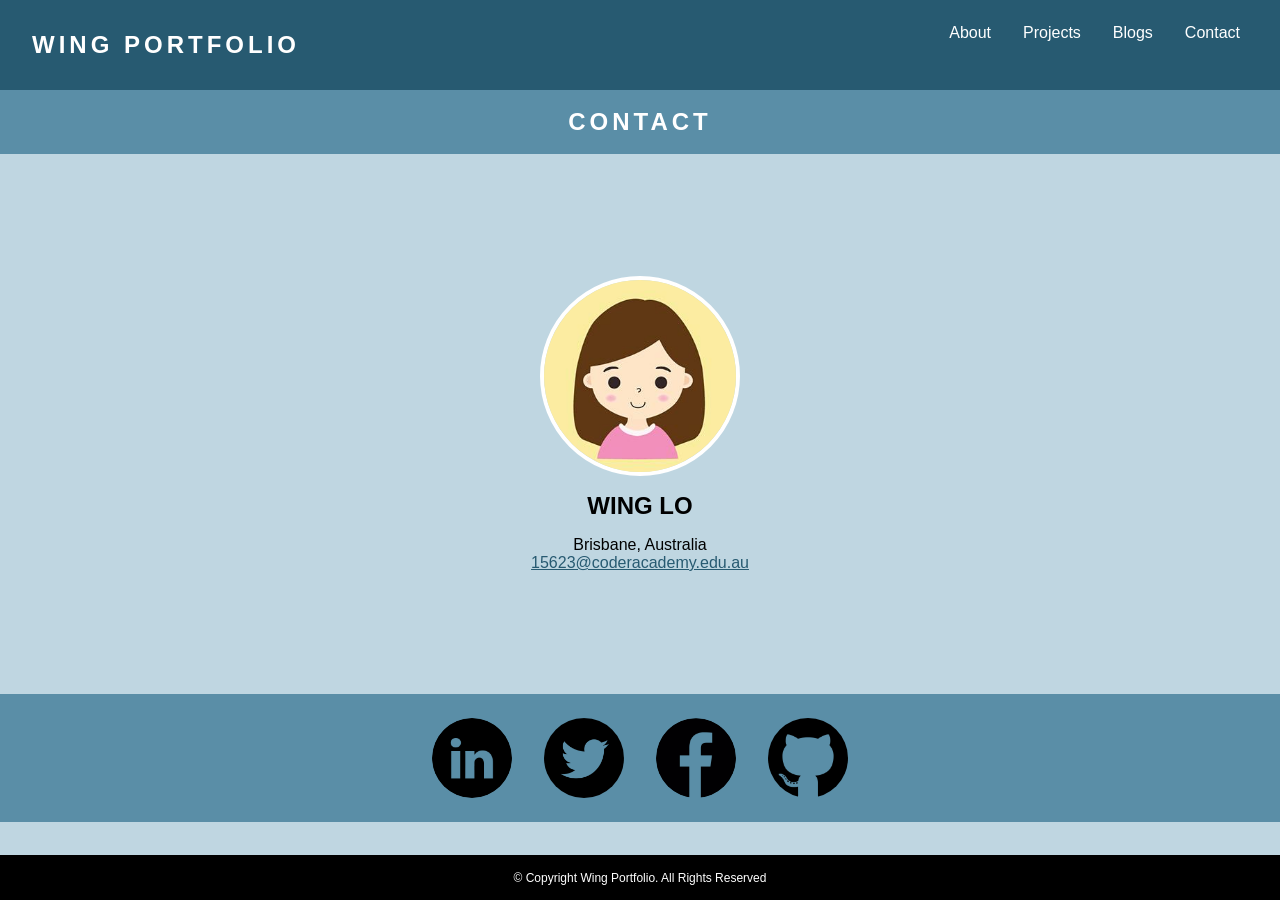
<file: contact.html>
<!DOCTYPE html>
<html lang="en">
<head>
    <meta charset="UTF-8">
    <meta name="viewport" content="width=device-width, initial-scale=1.0">
    <title>Wing's Portfolio</title>
    <link rel="stylesheet" href="css/contact.css">
</head>
<body>
    <!--Text Component 1
        Main header with home button and navigation buttons-->
    <header>
        <a href="index.html">
            <h3>WING PORTFOLIO</h3>
        </a>
        <nav>
            <ul>
                <li><a href="about.html">About</a></li>
                <li><a href="projects.html">Projects</a></li>
                <li><a href="blog.html">Blogs</a></li>
                <li><a href="contact.html">Contact</a></li>
            </ul>
        </nav>
    </header>
    <main>
        <section class="main-heading">
            <h1>CONTACT</h1>
        </section>
        <section class="profile">
            <img src="images/wing-profile-pic.jpeg" alt="Wing Lo">
            <h1>WING LO</h1>
            <p>Brisbane, Australia</p>
            <a href= "mailto: 15623@coderacademy.edu.au"> 
                <p>15623@coderacademy.edu.au</p>
            </a>
        </section>
        <!--Image Component 4
            Social media icons with links-->
        <section class="social-media">
            <a href="https://www.linkedin.com/in/rean-lo-988060b4/">
                <img src="images/linkedin-logo.png" alt="linkedin">
            </a>
            <a href="https://twitter.com/reanreanb/">
                <img src="images/twitter-logo.png" alt="Twitter">
            </a>
            <a href="https://www.facebook.com/rean.yan.7/">
                <img src="images/facebook-logo.png" alt="Facebook">
            </a>
            <a href="https://github.com/Wing-Lo/">
                <img src="images/github-logo.png" alt="github">
            </a>
        </section>
    </main>
    <footer>
        <p> &copy; Copyright Wing Portfolio. All Rights Reserved</p>
    </footer>
</body>
</html>
</file>
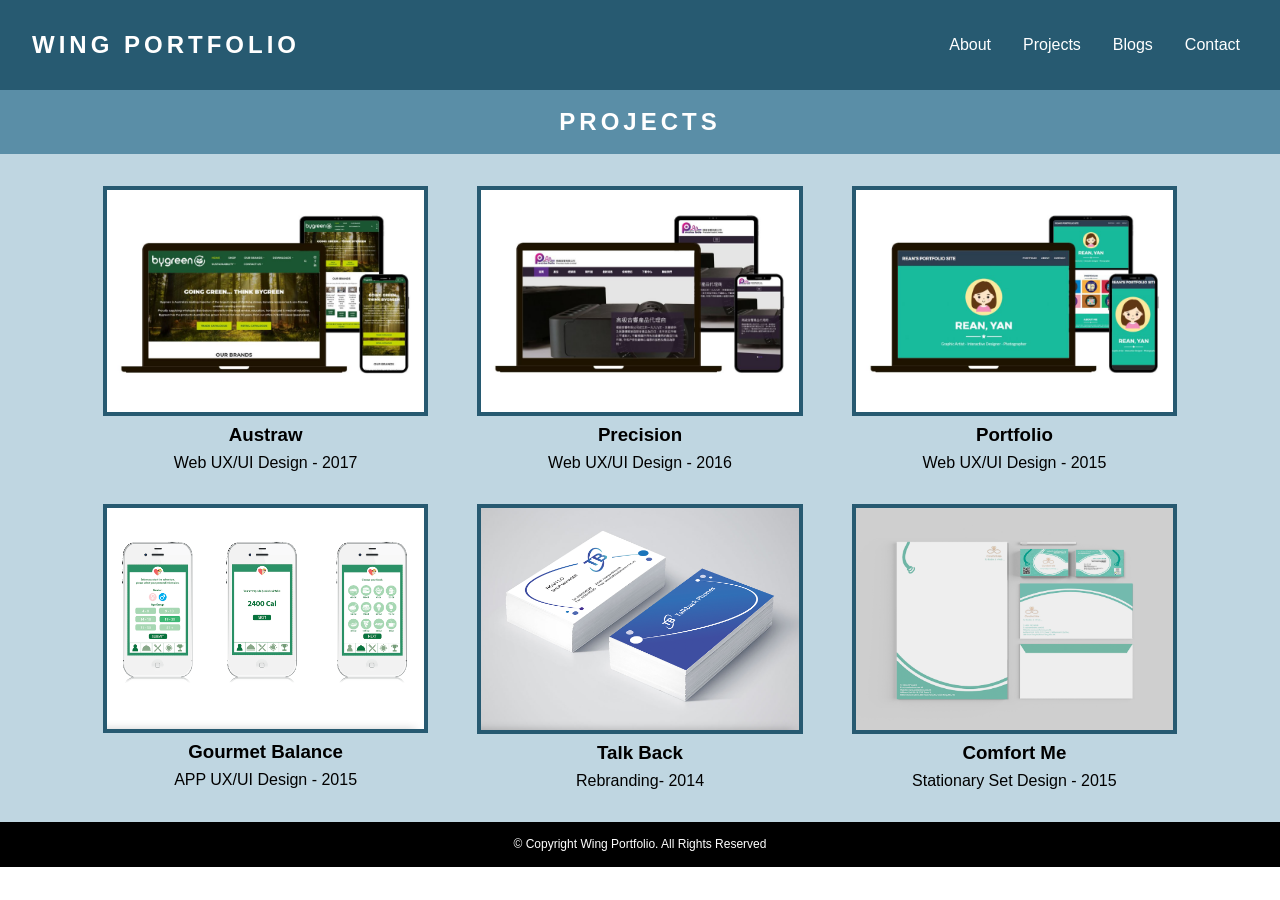
<file: projects.html>
<!DOCTYPE html>
<html lang="en">
<head>
    <meta charset="UTF-8">
    <meta name="viewport" content="width=device-width, initial-scale=1.0">
    <title>Wing's Project</title>
    <link rel="stylesheet" href="css/projects.css">
</head>
<body>
    <!--Text Component 1
        Main header with home button and navigation buttons-->
    <header>
        <a href="index.html">
            <h3>WING PORTFOLIO</h3>
        </a>
        <nav>
            <ul>
                <li><a href="about.html">About</a></li>
                <li><a href="projects.html">Projects</a></li>
                <li><a href="blog.html">Blogs</a></li>
                <li><a href="contact.html">Contact</a></li>
            </ul>
        </nav>
    </header>
    <main>
        <section class="main-heading">
            <h1>PROJECTS</h1>
        </section>
        <!--Image Component 2
            Project screenshot with heading and description-->
        <section class="projects">
            <article>
                <img src="images/mock-up-1.png" alt="austraw-website-mock-up">
                <h3>Austraw</h3>
                <p>Web UX/UI Design - 2017</p>
            </article>
            <article>
                <img src="images/mock-up-2.png" alt="precision-website-mock-up">
                <h3>Precision</h3>
                <p>Web UX/UI Design - 2016</p>
            </article>
            <article>
                <img src="images/mock-up-3.png" alt="portfolio-website-mock-up">
                <h3>Portfolio</h3>
                <p>Web UX/UI Design - 2015</p>
            </article>
            <article>
                <img src="images/mock-up-4.png" alt="portfolio-website-mock-up">
                <h3>Gourmet Balance</h3>
                <p>APP UX/UI Design - 2015</p>
            </article>
            <article>
                <img src="images/mock-up-5.png" alt="portfolio-website-mock-up">
                <h3>Talk Back</h3>
                <p>Rebranding- 2014</p>
            </article>
            <article>
                <img src="images/mock-up-6.png" alt="portfolio-website-mock-up">
                <h3>Comfort Me</h3>
                <p>Stationary Set Design - 2015</p>
            </article>
        </section>
    </main>
    <footer>
        <p> &copy; Copyright Wing Portfolio. All Rights Reserved</p>
    </footer>
</body>
</html>
</file>
<file: css/index.css>
* {
    box-sizing: border-box;
    margin: 0;
    padding: 0;
    font-family: Arial, Helvetica, sans-serif;
}

body {
    height: 100vh;
}

/*
Text Component 1
Main header with home button and navigation buttons
*/

header {
    background: black;
    display: flex;
    flex-direction: column;
    height: 10vh;
}

header h3 {
    width: 100%;
    color: white;
    font-size: 1.5rem;
    letter-spacing: 0.25rem;
    display: flex;
    justify-content: center;
    align-items: center;
    padding: 1rem 0;
}

header a {
    text-decoration: none;
    display: flex;
}

header h3:hover {
    color: #62ddd3;
}

header nav {
    display: flex;
    flex-direction: row;
}

header nav ul {
    width: 100%;
    list-style-type: none;
    background: #275a71;
    display: flex;
    justify-content: space-around;
    align-items: center;
    flex-wrap: wrap;
    padding: 1rem 0;
}

header nav ul li {
    border: white solid 0.05rem;
    background: #275a71;
    padding: 0.5rem;
}

header ul li:hover {
    background-color: #62ddd3;
}

header ul li a {
    text-decoration: none;
    color: white;
}

/*
Profile image with my name, title and tagline
*/

main {
    min-height: 85vh;
    background-color: #bfd6e1;
    display: flex;
    flex-direction: column;
    justify-content: center;
}

#home-page-profile {
    display: flex;
    flex-direction: column;
    justify-content: center;
    align-items: center;
    padding-top: 1rem;
    padding-bottom: 1rem;
}

#home-page-profile img {
    border-radius: 50%;
    width: 60vw;
    max-width: 200px;
    border: white 0.3rem solid;
}

#home-page-profile h1 {
    padding-top: 1rem;
    padding-bottom: 1rem;
}

#tagline {
    color: white;
    display: flex;
    justify-content: center;
    align-items: center;
    background: #5a8ea7;
    padding: 0.5rem 1rem;
    margin-top: 1rem;
}

/*
Footer
*/

footer {
    background: black;
    color: white;
    font-size: 0.75em;
    display: flex;
    justify-content: center;
    align-items: center;
    height: 5vh;
}

/* 
Large devices (laptops/desktops, 992px and up) 
*/

@media only screen and (min-width: 992px) {
    header {
        flex-direction: row;
        justify-content: space-between;
        background: #275a71;
        padding: 0 2rem;
    }

    header nav ul li {
        margin-left: 1rem;
        border: none;
    }
}
</file>
<file: css/about.css>
* {
    box-sizing: border-box;
    margin: 0;
    padding: 0;
    font-family: Arial, Helvetica, sans-serif;
}

body {
    height: 100vh;
}


/*
Text Component 1
Main header with home button and navigation buttons
*/

header {
    background: black;
    display: flex;
    flex-direction: column;
    min-height: 10vh;
}

header h3 {
    width: 100%;
    color: white;
    font-size: 1.5rem;
    letter-spacing: 0.25rem;
    display: flex;
    justify-content: center;
    align-items: center;
    padding: 1rem 0;
}

header a {
    text-decoration: none;
    display: flex;

}

header h3:hover {
    color:#62ddd3;
}

header nav {
    display: flex;
    flex-direction: row;
}

header nav ul{
    width: 100%;
    list-style-type: none;
    background: #275a71;
    display: flex;
    justify-content: space-around;
    align-items: center;
    flex-wrap: wrap;
    padding: 1rem 0;
}

header nav ul li {
    border: white solid 0.05rem;
    background: #275a71;
    padding: 0.5rem;
}

header ul li:hover {
    background-color: #62ddd3;
}

header ul li a {
    text-decoration: none;
    color: white;
}

main {
    min-height: 85vh;
    display: flex;
    flex-direction: column;
}

/*
Heading Style
*/

.main-heading {
    display: flex;
    justify-content: center;
    align-items: center;
    background-color: #5a8ea7;
    color: white;
    letter-spacing: 0.25rem;
    height: 4rem;
}

/*
Image Component 1
Profile image with my profile image and summary
*/

#profile-and-summary {
    display: flex;
    flex-direction: column;
    justify-content: center;
    align-items: center;
    padding-top: 2rem;
    padding-bottom: 2rem;
    background: #bfd6e1;
}

#profile-and-summary img {
    border-radius: 50%;
    width: 60vw;
    max-width: 200px;
    border: white 0.3rem solid;
}

#profile-and-summary p {
    background: white;
    width: 80vw;
    max-width: 600px;
    padding: 1rem;
    border: #275a71 solid 0.3rem;
    margin-top: 1rem;
    margin-bottom: 1rem;
}

/*
Text Component 2
Skills
*/

#skills {
    background: white;
    display: flex;
    flex-direction: column;
    justify-content: center;
    align-items: center;
    padding-top: 1rem;
    padding-bottom: 2rem;
}

#skills h2 {
    padding-top: 1rem;
    padding-bottom: 1rem;
}

#skills ul {
    list-style-type: none;
    display: flex;
    justify-content: center;
    align-items: center;
    flex-wrap: wrap;
    max-width: 80%;
}

#skills ul li {
    width: 8rem;
    height: 8rem;
    margin: 2vw;
    border: #275a71 solid 0.2em;
    background: #bfd6e1;
    border-radius: 50%;
    display: flex;
    justify-content: center;
    align-items: center;
}

/*
Text Component 3
Experiences and education
*/

.experiences {
    display: flex;
    flex-direction: column;
    justify-content: center;
    align-items: center;
    padding-top: 1rem;
    padding-bottom: 2rem;
    background: #5a8ea7;
}

.experiences h2 {
    padding-top: 1rem;
    padding-bottom: 1rem;
    color: white;
}

.experiences ul {
    list-style-type: none;
    display: flex;
    flex-direction: column;
    margin-bottom: 1rem;
}

.experiences ul li {
    background: white;
    padding: 1rem 1.5rem;
    margin: 0.5rem auto;
    border: #275a71 solid 0.3em;
    width: 80vw;
    max-width: 450px;
}

/*
Resume button with PDF links
*/

#resume {
    display: flex;
    flex-direction: column;
    justify-content: center;
    align-items: center;
    padding-top: 1rem;
    padding-bottom: 3rem;
}

#resume h2 {
    padding-top: 1rem;
    padding-bottom: 1rem;
}

#resume button {
    padding: 0.5rem 1.5rem;
    background: #275a71;
    font-weight: bold;
    border: none;
    border-radius: 1rem;
}

#resume button a {
    text-decoration: none;
    color: white;
}

#resume button:hover {
    background: #62ddd3;
}

/*
Footer
*/

footer {
    background: black;
    color: white;
    font-size: 0.75em;
    display: flex;
    justify-content: center;
    align-items: center;
    height: 5vh;
}

/* 
Large devices (laptops/desktops, 992px and up) 
*/

@media only screen and (min-width: 992px) {
    header {
        flex-direction: row;
        justify-content: space-between;
        background: #275a71;
        padding: 0 2rem;
    }

    header nav ul li {
        margin-left: 1rem;
        border: none;
    }
}
</file>
<file: css/blog-content.css>
* {
    box-sizing: border-box;
    margin: 0;
    padding: 0;
    font-family: Arial, Helvetica, sans-serif;
}

/*
Text Component 1
Main header with home button and navigation buttons
*/

header {
    background: black;
    display: flex;
    flex-direction: column;
}

header h3 {
    width: 100%;
    height: 10vh;
    color: white;
    font-size: 1.5rem;
    letter-spacing: 0.25rem;
    display: flex;
    justify-content: center;
    align-items: center;
}

header a {
    text-decoration: none;
}

header h3:hover {
    color:#62ddd3;
}

header nav ul{
    width: 100%;
    height: 10vh;
    list-style-type: none;
    background: #275a71;
    display: flex;
    justify-content: space-around;
    align-items: center;
    flex-wrap: wrap;
}

header nav ul li {
    border: white solid 0.05rem;
    background: #275a71;
    padding: 0.5rem;
}

header ul li:hover {
    background-color: #62ddd3;
}

header ul li a {
    text-decoration: none;
    color: white;
}

/*
Heading Style
*/

.main-heading {
    height: 10vh;
    display: flex;
    justify-content: center;
    align-items: center;
    background-color: #5a8ea7;
    color: white;
    letter-spacing: 0.25rem;
    height: 4rem;
}

/*
Blog article styles
*/

.blog-content {
    flex-direction: column;
    margin: auto;
    max-width: 600px;
}

.blog-content h2 {
    padding: 1.5rem;
    color: #275a71;
}

.blog-content h4 {
    padding-left: 1.5rem;
    font-style: italic;
    font-weight: lighter;
    justify-content: left;
}

.blog-content img {
    width: 90vw;
    max-width: 600px;
    display: flex;
    margin: auto;
    padding-top: 1rem;
}

.blog-content p {
    padding: 1.5rem;
}

/*
Text Component 4
Blog title that links to other blog posts
*/

.other-recent-blogs {
    width: 100vw;
    max-width: 600px;
    display: flex;
    margin: 0 auto 1.5rem;
    padding: 1rem;
    flex-direction: column;
    background-color: #bfd6e1;
}

.other-recent-blogs h3 {
    padding-left: 1rem;
    padding-bottom: 0.5rem;
}

.other-recent-blogs a {
    padding: 0.3rem 1rem;
    color: #275a71;
}

/*
Footer
*/

footer {
    background: black;
    color: white;
    font-size: 0.75em;
    display: flex;
    justify-content: center;
    align-items: center;
    height: 5vh;
}

/* 
Large devices (laptops/desktops, 992px and up) 
*/

@media only screen and (min-width: 992px) {
    header {
        flex-direction: row;
        justify-content: space-between;
        background: #275a71;
        padding: 0 2rem;
    }

    header nav ul li {
        margin-left: 1rem;
        border: none;
    }

    .blog {
        flex-direction: row;
        flex-wrap: wrap;
        align-items: flex-start;
    }
    
    .blog article {
        width: 25%;
    }
}
</file>
<file: css/blog.css>
* {
    box-sizing: border-box;
    margin: 0;
    padding: 0;
    font-family: Arial, Helvetica, sans-serif;
}

/*
Text Component 1
Main header with home button and navigation buttons
*/

header {
    background: black;
    display: flex;
    flex-direction: column;
}

header h3 {
    width: 100%;
    color: white;
    font-size: 1.5rem;
    letter-spacing: 0.25rem;
    display: flex;
    justify-content: center;
    align-items: center;
    padding: 1rem 0;
}

header a {
    text-decoration: none;
    display: flex;
}

header h3:hover {
    color:#62ddd3;
}

header nav ul{
    width: 100%;
    height: 10vh;
    list-style-type: none;
    background: #275a71;
    display: flex;
    justify-content: space-around;
    align-items: center;
    flex-wrap: wrap;
}

header nav ul li {
    border: white solid 0.05rem;
    background: #275a71;
    padding: 0.5rem;
}

header ul li:hover {
    background-color: #62ddd3;
}

header ul li a {
    text-decoration: none;
    color: white;
}

/*
Heading Style
*/

.main-heading {
    height: 10vh;
    display: flex;
    justify-content: center;
    align-items: center;
    background-color: #5a8ea7;
    color: white;
    letter-spacing: 0.25rem;
    height: 4rem;
}

/*
Image Component 3
Blog image with heading and published date
*/

.blog {
    background: #bfd6e1;
    display: flex;
    justify-content: center;
    align-items: center;
    flex-direction: column;
    padding: 1rem;
    flex: 2;
}

.blog article {
    display: flex;
    flex-direction: column;
    justify-content: center;
    align-items: center;
    padding: 1rem 0.5rem;
    background: white;
    width: 95%;
    max-width: 700px;
    margin: 1rem;
}

.blog article img {
    width: 95%;
    max-width: 600px;
}

.blog h3 {
    max-width: 600px;
    padding: 0.3rem;
    justify-content: center;
    align-items: center;
    text-align: center;    
}

.blog a {
    color:#275a71;
}

.blog a:hover {
    color:#62ddd3;
}

.blog p {
    max-width: 600px;
    padding: 0.1rem;
    font-style: italic;
}

/*
Footer
*/

footer {
    background: black;
    color: white;
    font-size: 0.75em;
    display: flex;
    justify-content: center;
    align-items: center;
    height: 5vh;
}

/*  
Medium devices (portrait tablets and large phones, 600px and up) 
*/

@media only screen and (min-width: 600px) {
    .blog {
        flex-direction: row;
        flex-wrap: wrap;
        align-items: flex-start;
    }
    
    .blog article {
        width: 40%;
    }
} 

/* 
Large devices (laptops/desktops, 992px and up) 
*/

@media only screen and (min-width: 992px) {
    header {
        flex-direction: row;
        justify-content: space-between;
        background: #275a71;
        padding: 0 2rem;
    }

    header nav ul li {
        margin-left: 1rem;
        border: none;
    }

    .blog {
        flex-direction: row;
        flex-wrap: wrap;
        align-items: flex-start;
    }
    
    .blog article {
        width: 25%;
    }
}
</file>
<file: css/contact.css>
* {
    box-sizing: border-box;
    margin: 0;
    padding: 0;
    font-family: Arial, Helvetica, sans-serif;
}

/*
Text Component 1
Main header with home button and navigation buttons
*/

header {
    background: black;
    display: flex;
    flex-direction: column;
    min-height: 10vh;
}

header h3 {
    width: 100%;
    color: white;
    font-size: 1.5rem;
    letter-spacing: 0.25rem;
    display: flex;
    justify-content: center;
    align-items: center;
    padding: 1rem 0;
}

header a {
    text-decoration: none;
    display: flex;
}

header h3:hover {
    color:#62ddd3;
}

header nav ul{
    width: 100%;
    list-style-type: none;
    background: #275a71;
    display: flex;
    justify-content: space-around;
    align-items: center;
    flex-wrap: wrap;
    padding: 1rem 0;
}

header nav ul li {
    border: white solid 0.05rem;
    background: #275a71;
    padding: 0.5rem;
}

header ul li:hover {
    background-color: #62ddd3;
}

header ul li a {
    text-decoration: none;
    color: white;
}

/*
Heading Style
*/

.main-heading {
    display: flex;
    justify-content: center;
    align-items: center;
    background-color: #5a8ea7;
    color: white;
    letter-spacing: 0.25rem;
    height: 4rem;
}

main {
    min-height: 85vh;
    background-color: #bfd6e1;
    display: flex;
    flex-direction: column;
}

/*
Profile image with my location and email
*/

.profile {
    min-height: 60vh;
    display: flex;
    flex-direction: column;
    justify-content: center;
    align-items: center;
    padding-top: 1rem;
    padding-bottom: 1rem;
}

.profile img {
    border-radius: 50%;
    width: 60vw;
    max-width: 200px;
    border: white 0.3rem solid;
}

.profile h1 {
    padding-top: 1rem;
    padding-bottom: 1rem;
}

.profile a {
    color:#275a71
}

/*
Image Component 4
Social media icons with links
*/

.social-media {
    background-color: #5a8ea7;
    display: flex;
    padding-top: 1.5rem;
    padding-bottom: 1.5rem;
    align-items: center;
    justify-content: center;
}

.social-media a {
    text-decoration: none;
    color: white;
    padding: 0 1rem;
}

.social-media a img {
    width: 15vw;
    max-width: 80px;
    display: flex;
    border-radius: 50%;
}

/*
Footer
*/

footer {
    background: black;
    color: white;
    font-size: 0.75em;
    display: flex;
    justify-content: center;
    align-items: center;
    height: 5vh;
}

/* 
Large devices (laptops/desktops, 992px and up) 
*/

@media only screen and (min-width: 992px) {
    header {
        flex-direction: row;
        justify-content: space-between;
        background: #275a71;
        padding: 0 2rem;
    }

    header nav ul li {
        margin-left: 1rem;
        border: none;
    }
}
</file>
<file: css/projects.css>
* {
    box-sizing: border-box;
    margin: 0;
    padding: 0;
    font-family: Arial, Helvetica, sans-serif;
}

/*
Text Component 1
Main header with home button and navigation buttons
*/

header {
    background: black;
    display: flex;
    flex-direction: column;
}

header h3 {
    width: 100%;
    color: white;
    font-size: 1.5rem;
    letter-spacing: 0.25rem;
    display: flex;
    justify-content: center;
    align-items: center;
    padding: 1rem 0;
}

header a {
    text-decoration: none;
    display: flex;
}

header h3:hover {
    color:#62ddd3;
}

header nav ul{
    width: 100%;
    height: 10vh;
    list-style-type: none;
    background: #275a71;
    display: flex;
    justify-content: space-around;
    align-items: center;
    flex-wrap: wrap;
}

header nav ul li {
    border: white solid 0.05rem;
    background: #275a71;
    padding: 0.5rem;
}

header ul li:hover {
    background-color: #62ddd3;
}

header ul li a {
    text-decoration: none;
    color: white;
}

/*
Heading Style
*/

.main-heading {
    height: 10vh;
    display: flex;
    justify-content: center;
    align-items: center;
    background-color: #5a8ea7;
    color: white;
    letter-spacing: 0.25rem;
    height: 4rem;
}

/*
Image Component 2
Project screenshot with heading and description
*/

.projects {
    background: #bfd6e1;
    display: flex;
    justify-content: center;
    flex-direction: column;
    padding: 1rem;
}

.projects article {
    display: flex;
    flex-direction: column;
    justify-content: center;
    align-items: center;
    padding: 1rem;
}

.projects h3 {
    display: flex;
    justify-content: center;
    padding: 0.5rem;
}

.projects p {
    display: flex;
    justify-content: center;
}

.projects article img {
    width: 95%;
    max-width: 600px;
    border: #275a71 solid 0.3rem;

}

/*
Footer
*/

footer {
    background: black;
    color: white;
    font-size: 0.75em;
    display: flex;
    justify-content: center;
    align-items: center;
    height: 5vh;
}

/*  
Medium devices (portrait tablets and large phones, 600px and up) 
*/

@media only screen and (min-width: 600px) {
    .projects {
        flex-direction: row;
        flex-wrap: wrap;
    }
    
    .projects article {
        width: 40%;
    }
} 

/* 
Large devices (laptops/desktops, 992px and up) 
*/

@media only screen and (min-width: 992px) {
    header {
        flex-direction: row;
        justify-content: space-between;
        background: #275a71;
        padding: 0 2rem;
    }

    header nav ul li {
        margin-left: 1rem;
        border: none;
    }

    .projects {
        flex-direction: row;
        flex-wrap: wrap;
    }
    
    .projects article {
        width: 30%;
    }
}
</file>
